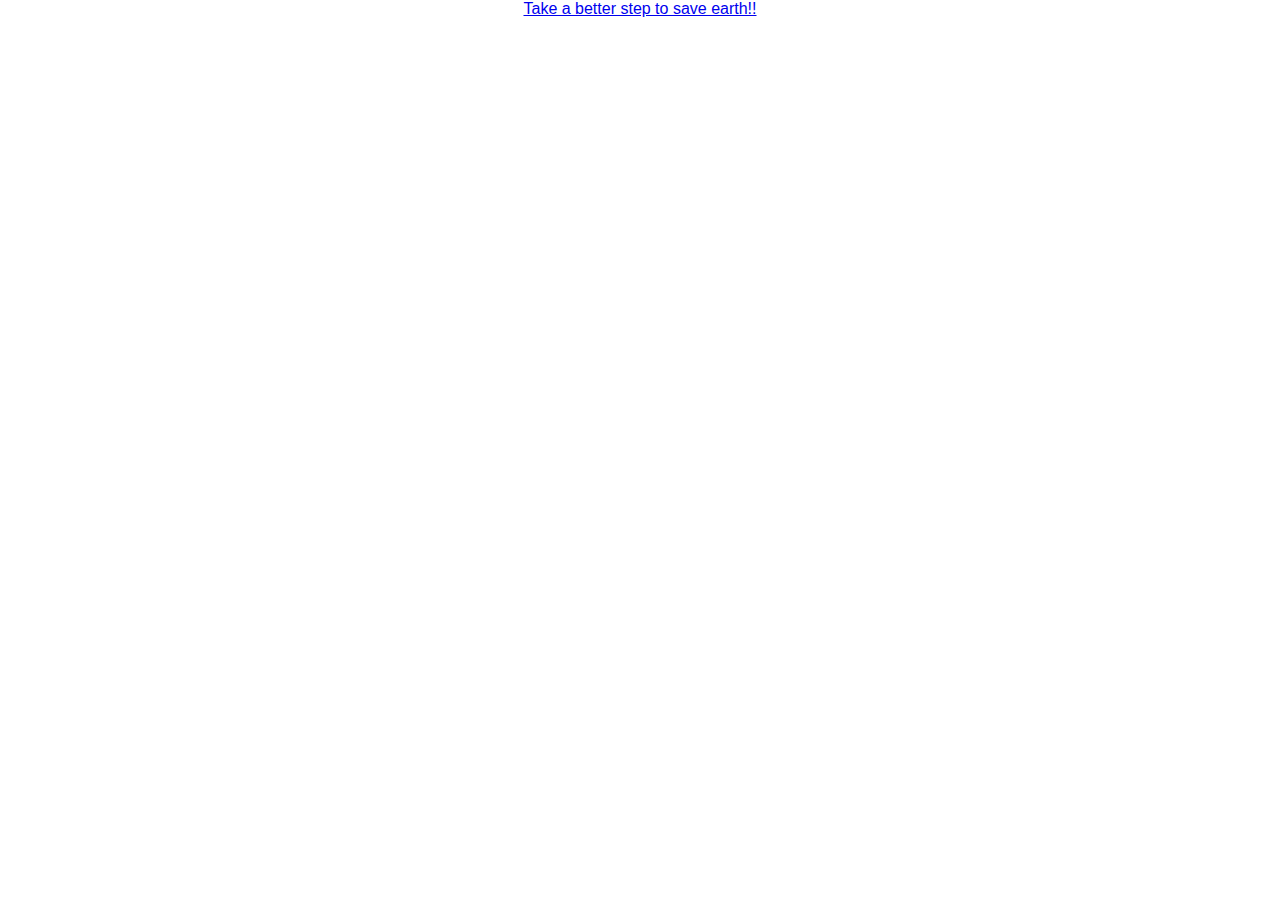
<file: index.html>
<!DOCTYPE html>
<html lang="en">
<head>
    <meta charset="UTF-8">
    <meta name="viewport" content="width=device-width, initial-scale=1.0">
    <title>Background Image Page</title>
    <style>
        body {
            margin: 0;
            padding: 0;
            background-image: url('file:///C:/Users/neha/OneDrive/Pictures/Screenshots/Screenshot%202024-11-07%20134917.png'); /* Replace with your image file */
            background-size: cover; 
            background-position: center;
            background-repeat: no-repeat; 
            background-attachment: fixed; 
            font-family: Arial, sans-serif;
            color: white;
            text-align: center;
        }
        h1 {
            margin-top: 20vh;
        }
    </style>
        
    <a href="login.html">Take a better step to save earth!!</a>

</head>
<body>
</body>
</html>
</file>
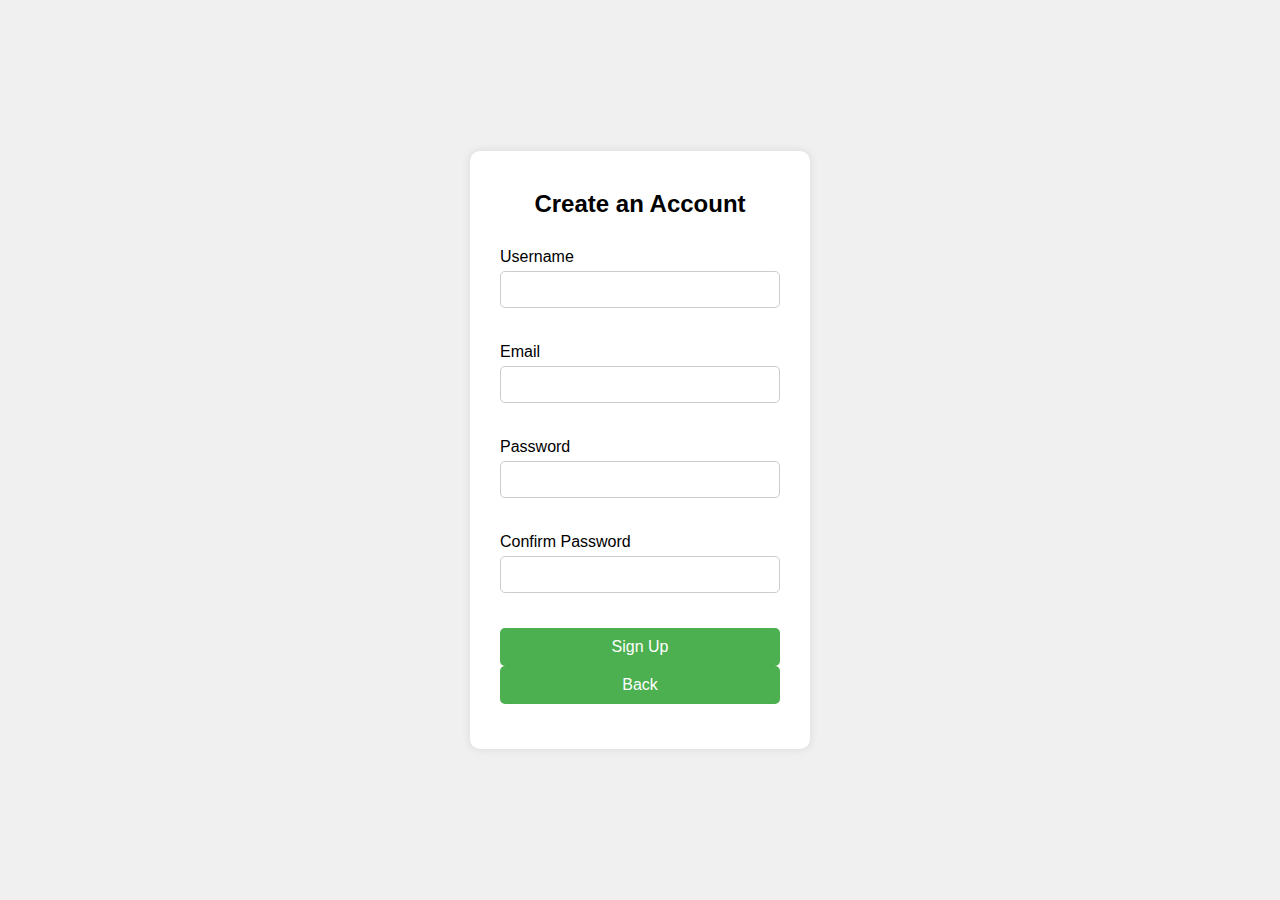
<file: create an account.html>
<!DOCTYPE html>
<html lang="en">
<head>
    <meta charset="UTF-8">
    <meta name="viewport" content="width=device-width, initial-scale=1.0">
    <title>Create an Account</title>
    <link rel="stylesheet" href="style1.css">
</head>
<body>
    <div class="signup-container">
        <h2>Create an Account</h2>
        <form>
            <div class="form-group">
                <label for="username">Username</label>
                <input type="text" id="username" name="username" required>
            </div>
            <div class="form-group">
                <label for="email">Email</label>
                <input type="email" id="email" name="email" required>
            </div>
            <div class="form-group">
                <label for="password">Password</label>
                <input type="password" id="password" name="password" required>
            </div>
            <div class="form-group">
                <label for="confirm-password">Confirm Password</label>
                <input type="password" id="confirm-password" name="confirm-password" required>
            </div>
            <div class="form-group">
                <button type="submit">Sign Up</button>
                <button type="submit" onclick="location.href='login.html'">Back</button></a>
            </div>
        </form>
    </div>
</body>
</html>
</file>
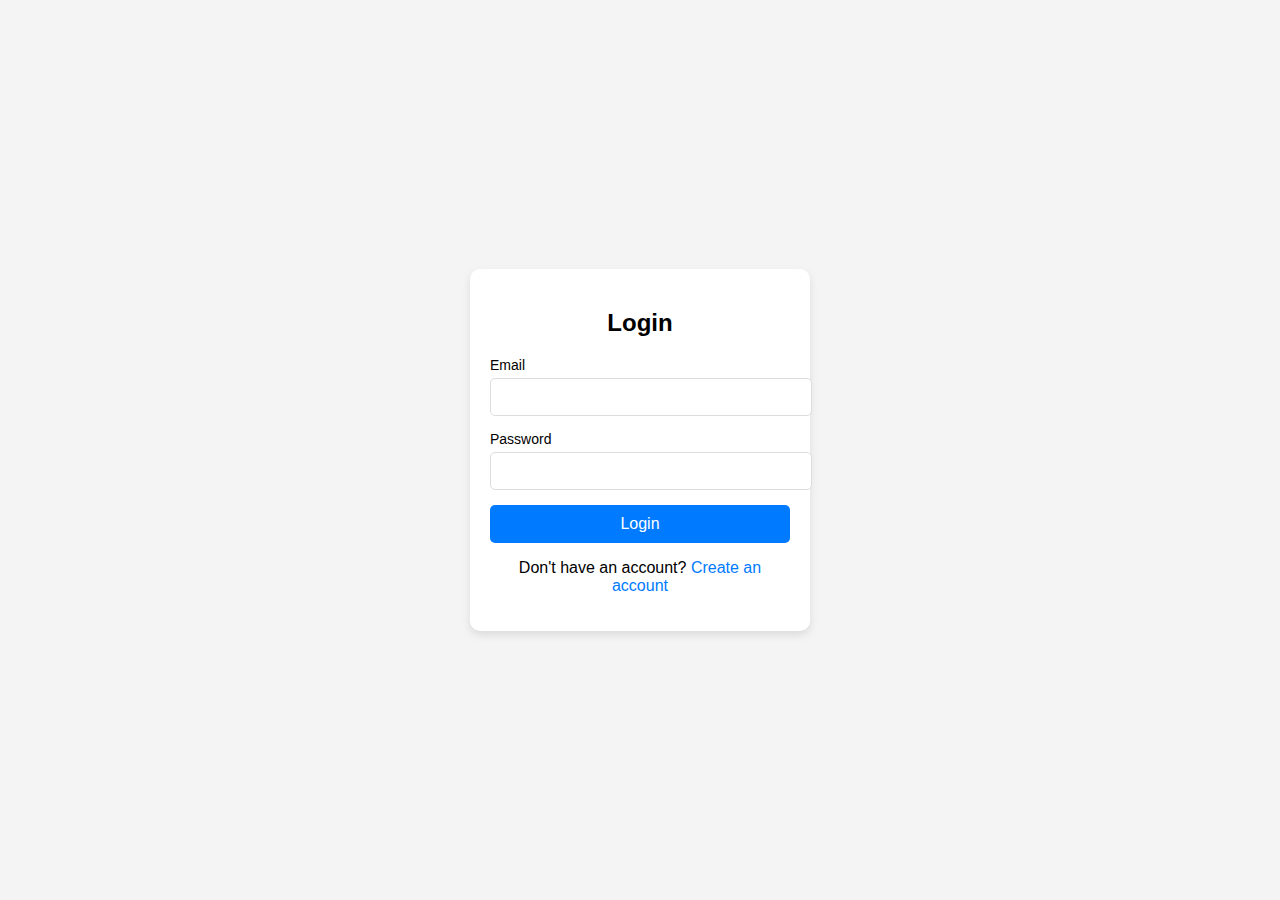
<file: login.html>
<!-- <!DOCTYPE html>
<html lang="en">
<head>
    <meta charset="UTF-8">
    <meta name="viewport" content="width=device-width, initial-scale=1.0">
    <title>Login Form</title>
    <link rel="stylesheet" href="style.css">
</head>
<body>
    <div class="login-container">
        <h2 href="register.html">Register</h2>
        <form action="" method="post" id="wasteManagment">
            <input type="hidden" name="access_key" value="384c1201-034b-4d76-b03e-af28f756b099">
            <div class="form-group">
                <label for="username">Email</label>
                <input type="email" id="username" name="username" required>
            </div>
            <div class="form-group">
                <label for="password">Password</label>
                <input type="password" id="password" name="password" required>
            </div>
            <div class="form-group">
                <button type="button" onclick="location.href='button2.html'" href="login2.html">Login</button>
                <button type="button" onclick="location.href='create an account.html'">Create an account</button>
            </div>
        </form>
    </div>
   
    <script type="module" src="paddu.js" defer></script>
</body>
</html> -->


<!DOCTYPE html>
<html lang="en">
<head>
    <meta charset="UTF-8">
    <meta name="viewport" content="width=device-width, initial-scale=1.0">
    <title>Login Form</title>
    <style>
        body {
            font-family: Arial, sans-serif;
            background-color: #f4f4f4;
            display: flex;
            justify-content: center;
            align-items: center;
            height: 100vh;
            margin: 0;
        }

        .login-container {
            background: #ffffff;
            padding: 20px;
            border-radius: 10px;
            box-shadow: 0 4px 8px rgba(0, 0, 0, 0.1);
            width: 300px;
            text-align: center;
        }

        .login-container h2 {
            margin-bottom: 20px;
        }

        .form-group {
            margin-bottom: 15px;
            text-align: left;
        }

        .form-group label {
            display: block;
            margin-bottom: 5px;
            font-size: 14px;
        }

        .form-group input {
            width: 100%;
            padding: 10px;
            font-size: 14px;
            border: 1px solid #ddd;
            border-radius: 5px;
        }

        .form-group button {
            width: 100%;
            padding: 10px;
            background: #007bff;
            color: #fff;
            border: none;
            border-radius: 5px;
            cursor: pointer;
            font-size: 16px;
        }

        .form-group button:hover {
            background: #0056b3;
        }

        .form-links {
            margin-top: 10px;
        }

        .form-links a {
            text-decoration: none;
            color: #007bff;
        }

        .form-links a:hover {
            text-decoration: underline;
        }
    </style>
</head>
<body>
    <div class="login-container">
        <h2>Login</h2>
        <form action="login.php" method="POST">
            <div class="form-group">
                <label for="username">Email</label>
                <input type="email" id="username" name="username" required>
            </div>
            <div class="form-group">
                <label for="password">Password</label>
                <input type="password" id="password" name="password" required>
            </div>
            <div class="form-group">
                <button type="submit">Login</button>
            </div>
        </form>
        <div class="form-links">
            <p>Don't have an account? <a href="register.html">Create an account</a></p>
        </div>
    </div>
</body>
</html>
</file>
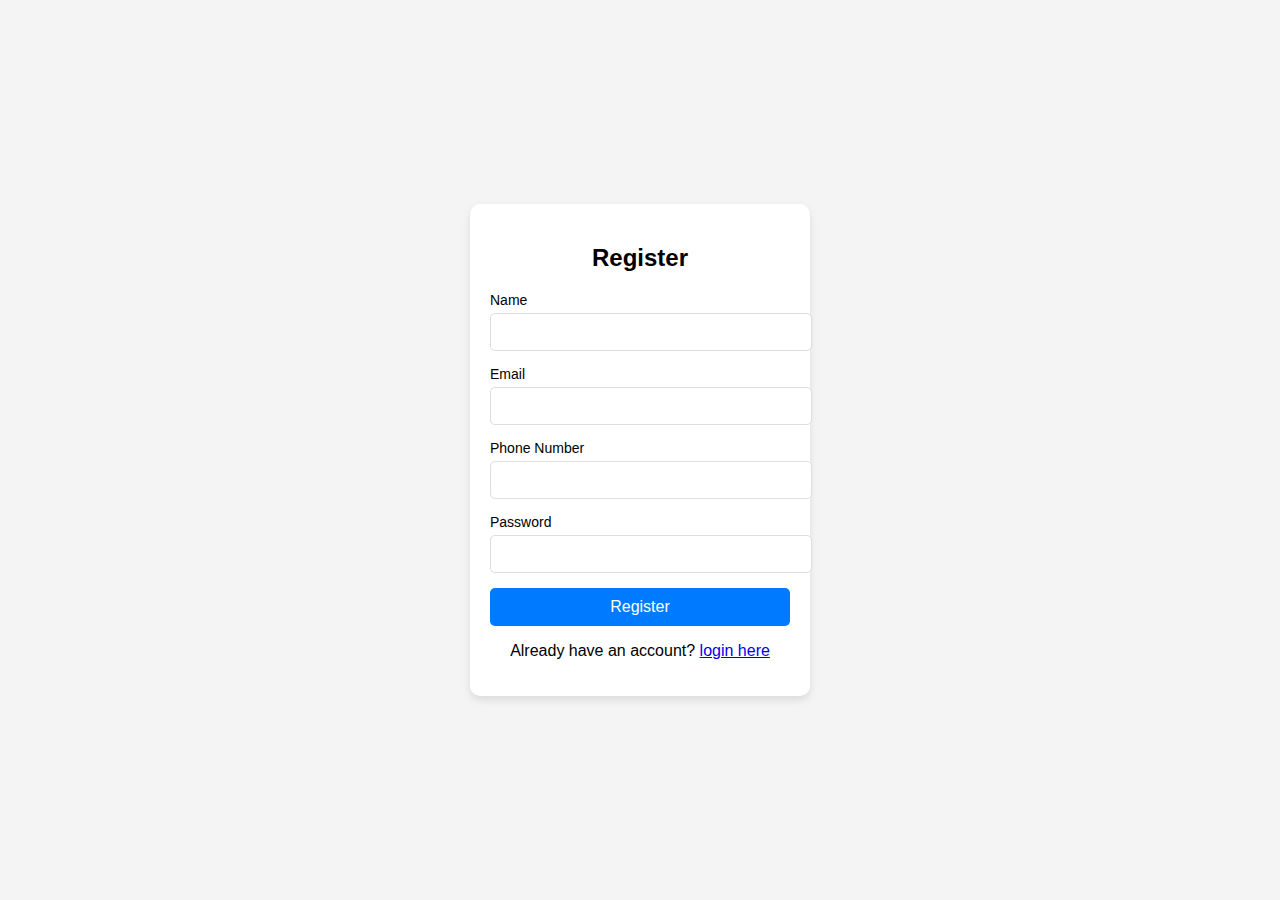
<file: register.html>
<!-- <!DOCTYPE html>
<html lang="en">
<head>
    <meta charset="UTF-8">
    <meta name="viewport" content="width=device-width, initial-scale=1.0">
    <title>Register</title>
</head>
<body>
    <div class="register-container">
        <h2>Register</h2>
        <form id="registerForm">
            <div class="form-group">
                <label for="email">Email</label>
                <input type="email" id="email" name="email" required>
            </div>
            <div class="form-group">
                <label for="password">Password</label>
                <input type="password" id="password" name="password" required>
            </div>
            <div class="form-group">
                <button type="submit">Register</button>
            </div>
        </form>
    </div>

    <script>
        document.getElementById('registerForm').addEventListener('submit', function(e) {
            e.preventDefault();
            const email = document.getElementById('email').value;
            const password = document.getElementById('password').value;

            // Store user credentials in localStorage (for demo purposes only)
            localStorage.setItem(email, password);
            alert('Registration successful! You can now log in.');
            window.location.href = 'login.html'; // Redirect to login page
        });
    </script>
</body>
</html> -->


<!DOCTYPE html>
<html lang="en">
<head>
    <meta charset="UTF-8">
    <meta name="viewport" content="width=device-width, initial-scale=1.0">
    <title>Register</title>
    <style>
        body {
            font-family: Arial, sans-serif;
            background-color: #f4f4f4;
            display: flex;
            justify-content: center;
            align-items: center;
            height: 100vh;
            margin: 0;
        }

        .register-container {
            background: #ffffff;
            padding: 20px;
            border-radius: 10px;
            box-shadow: 0 4px 8px rgba(0, 0, 0, 0.1);
            width: 300px;
            text-align: center;
        }

        .register-container h2 {
            margin-bottom: 20px;
        }

        .form-group {
            margin-bottom: 15px;
            text-align: left;
        }

        .form-group label {
            display: block;
            margin-bottom: 5px;
            font-size: 14px;
        }

        .form-group input {
            width: 100%;
            padding: 10px;
            font-size: 14px;
            border: 1px solid #ddd;
            border-radius: 5px;
        }

        .form-group button {
            width: 100%;
            padding: 10px;
            background: #007bff;
            color: #fff;
            border: none;
            border-radius: 5px;
            cursor: pointer;
            font-size: 16px;
        }

        .form-group button:hover {
            background: #0056b3;
        }
    </style>
</head>
<body>
    <div class="register-container">
        <h2>Register</h2>
        <form action="register.php" method="POST">
            <div class="form-group">
                <label for="name">Name</label>
                <input type="text" id="name" name="name" required>
            </div>
            <div class="form-group">
                <label for="email">Email</label>
                <input type="email" id="email" name="email" required>
            </div>
            <div class="form-group">
                <label for="phone">Phone Number</label>
                <input type="text" id="phone" name="phone" required>
            </div>
            <div class="form-group">
                <label for="password">Password</label>
                <input type="password" id="password" name="password" required>
            </div>
            <div class="form-group">
                <button type="submit">Register</button>
            </div>
        </form>
        <div class="form-links">
            <p>Already have an account? <a href="login.html">login here</a></p>
        </div>
    </div>
</body>
</html>
</file>
<file: style1.css>
body {
    font-family: Arial, sans-serif;
    background-color: #f0f0f0;
    display: flex;
    justify-content: center;
    align-items: center;
    height: 100vh;
    margin: 0;
}

.signup-container {
    background-color: #fff;
    padding: 20px;
    border-radius: 10px;
    box-shadow: 0 0 10px rgba(0, 0, 0, 0.1);
    width: 300px;
}

h2 {
    margin-bottom: 20px;
    font-size: 24px;
    text-align: center;
}

.form-group {
    margin-bottom: 15px;
    padding: 10px;
}

label {
    display: block;
    margin-bottom: 5px;
}

input[type="text"],
input[type="email"],
input[type="password"] {
    width: 100%;
    padding: 10px;
    border: 1px solid #ccc;
    border-radius: 5px;
    box-sizing: border-box;
}

button {
    width: 100%;
    padding: 10px;
    background-color: #4CAF50;
    border: none;
    border-radius: 5px;
    color: white;
    font-size: 16px;
    cursor: pointer;
}

button:hover {
    background-color: #45a049;
}
</file>
<file: style.css>
body {
    font-family: Arial, sans-serif;
    background-color: #f0f0f0;
    display: flex;
    justify-content: center;
    align-items: center;
    height: 100vh;
    margin: 0;
}

.login-container {
    background-color: #fff;
    padding: 20px;
    border-radius: 10px;
    box-shadow: 0 0 10px rgba(0, 0, 0, 0.1);
    width: 300px;
}

h2 {
    margin-bottom: 20px;
    font-size: 24px;
    text-align: center;
}

.form-group {
    margin-bottom: 15px;
    padding: 10px;
}

label {
    display: block;
    margin-bottom: 5px;
}

input[type="email"],
input[type="password"] {
    width: 100%;
    padding: 10px;
    border: 1px solid #ccc;
    border-radius: 5px;
    box-sizing: border-box;
}

button {
    width: 100%;
    margin: 10px;
    padding: 10px;
    background-color: #4CAF50;
    border: none;
    border-radius: 5px;
    color: white;
    font-size: 16px;
    cursor: pointer;
    text-decoration: none;
    justify-content: space-around;
    transition: 0.4s;
}
button a{
    text-decoration: none;
    color: #fff;
}
button:hover {
    background-color: #45a049;
    transform: scale(1.1);
    z-index: 3;
}
</file>
